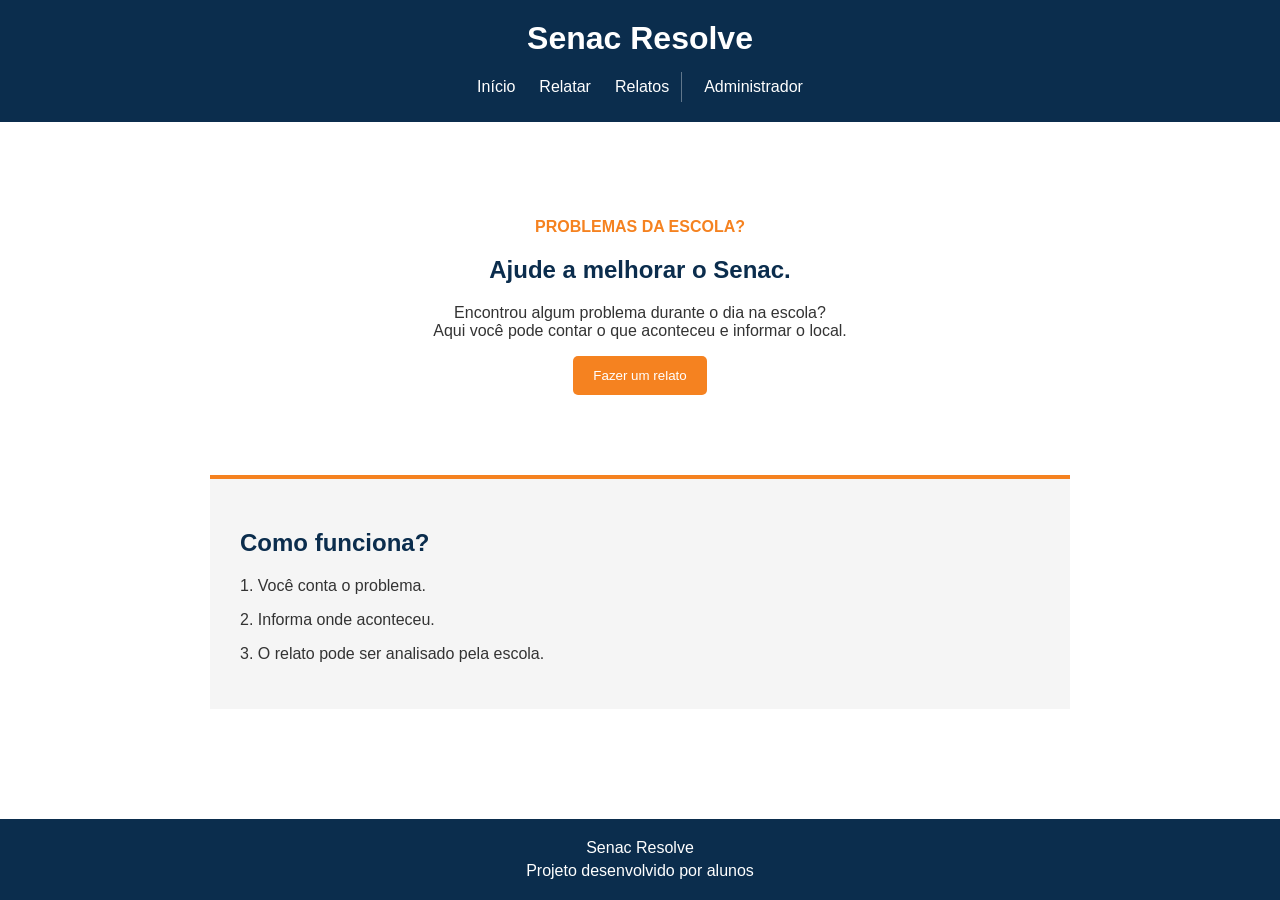
<file: index.html>
<!DOCTYPE html>
<html lang="pt-BR">

<head>
    <meta charset="UTF-8">
    <meta name="viewport" content="width=device-width, initial-scale=1.0">
    <title>Senac Resolve</title>
    <link rel="stylesheet" href="style.css">
</head>

<body>
    <header>
        <h1>Senac Resolve</h1>
        <nav>
            <div class="nav-links-principais" role="group" aria-label="Navegação do site">
                <a href="index.html">Início</a>
                <a href="relatar.html">Relatar</a>
                <a href="relatos.html">Relatos</a>
            </div>
            <div class="nav-links-acesso" role="group" aria-label="Área de acesso">
                <a href="admin.html">Administrador</a>
            </div>
        </nav>
    </header>

    <main class="inicio-conteudo">
    <section class="inicio">
        <p>PROBLEMAS DA ESCOLA?</p>
        <h2>Ajude a melhorar o Senac.</h2>
        <p>
            Encontrou algum problema durante o dia na escola?<br>
            Aqui você pode contar o que aconteceu e informar o local.
        </p>
        <a href="relatar.html">
            <button type="button">Fazer um relato</button>
        </a>
    </section>

    <section class="Funcionamento">
        <h2>Como funciona?</h2>
        <p>1. Você conta o problema.</p>
        <p>2. Informa onde aconteceu.</p>
        <p>3. O relato pode ser analisado pela escola.</p>
    </section>
    </main>

    <footer>
        <p>Senac Resolve</p>
        <p>Projeto desenvolvido por alunos</p>
    </footer>

    <script src="script.js"></script>
</body>

</html>
</file>
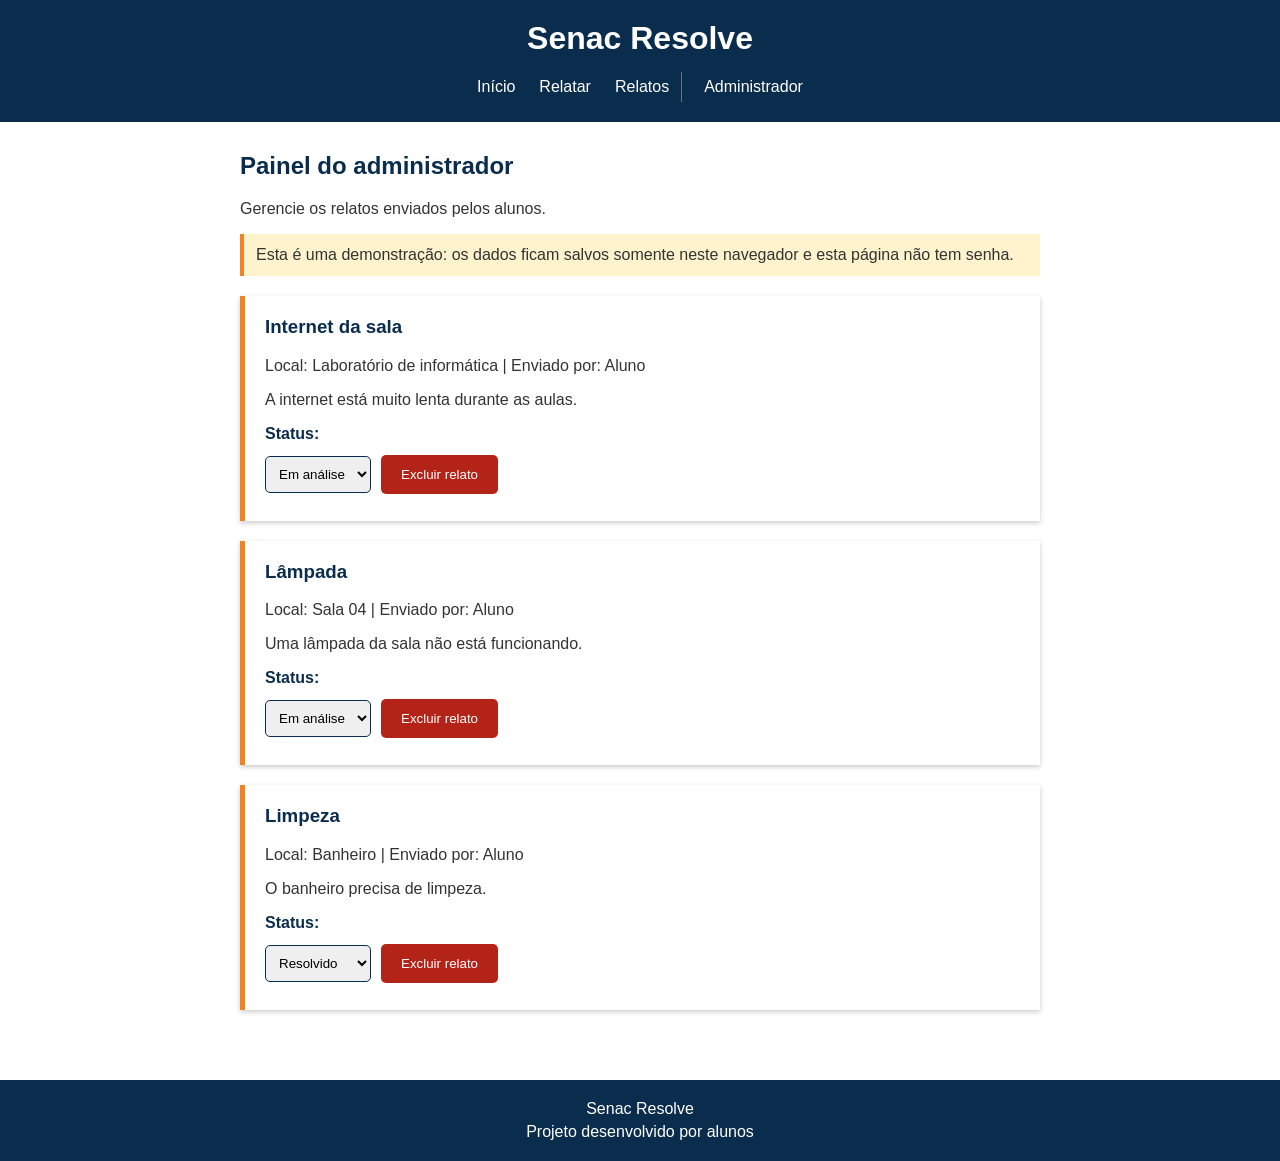
<file: admin.html>
<!DOCTYPE html>
<html lang="pt-BR">

<head>
    <meta charset="UTF-8">
    <meta name="viewport" content="width=device-width, initial-scale=1.0">
    <title>Administrador - Senac Resolve</title>
    <link rel="stylesheet" href="style.css">
</head>

<body>
    <header>
        <h1>Senac Resolve</h1>
        <nav>
            <div class="nav-links-principais" role="group" aria-label="Navegação do site">
                <a href="index.html">Início</a>
                <a href="relatar.html">Relatar</a>
                <a href="relatos.html">Relatos</a>
            </div>
            <div class="nav-links-acesso" role="group" aria-label="Área de acesso">
                <a href="admin.html">Administrador</a>
            </div>
        </nav>
    </header>

    <main>
        <section class="relatos">
            <h2>Painel do administrador</h2>
            <p>Gerencie os relatos enviados pelos alunos.</p>

            <p class="aviso-admin">
                Esta é uma demonstração: os dados ficam salvos somente neste navegador e esta página não tem senha.
            </p>

            <div id="lista-admin"></div>
        </section>
    </main>

    <footer>
        <p>Senac Resolve</p>
        <p>Projeto desenvolvido por alunos</p>
    </footer>

    <script src="script.js"></script>
</body>

</html>
</file>
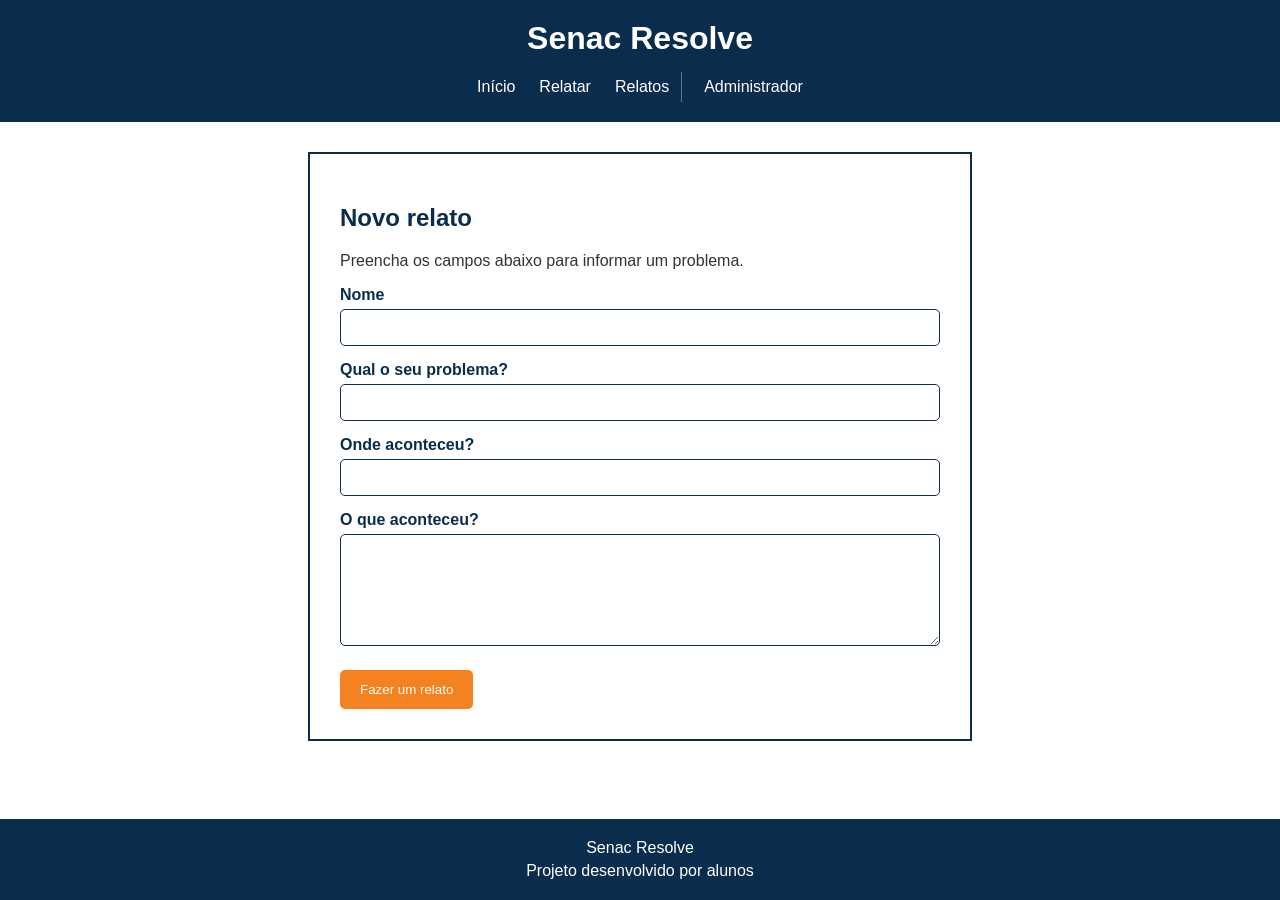
<file: relatar.html>
<!DOCTYPE html>
<html lang="pt-BR">

<head>
    <meta charset="UTF-8">
    <meta name="viewport" content="width=device-width, initial-scale=1.0">
    <title>Senac Resolve</title>
    <link rel="stylesheet" href="style.css">
</head>

<body>
    <header>
        <h1>Senac Resolve</h1>
        <nav>
            <div class="nav-links-principais" role="group" aria-label="Navegação do site">
                <a href="index.html">Início</a>
                <a href="relatar.html">Relatar</a>
                <a href="relatos.html">Relatos</a>
            </div>
            <div class="nav-links-acesso" role="group" aria-label="Área de acesso">
                <a href="admin.html">Administrador</a>
            </div>
        </nav>
    </header>

    <main>
        <section class="pagina principal">
            <h2>Novo relato</h2>
            <p>Preencha os campos abaixo para informar um problema.</p>

            <form id="form-relato">
                <label for="nome">Nome</label>
                <input type="text" id="nome" name="nome" maxlength="80" required>

                <label for="problema">Qual o seu problema?</label>
                <input type="text" id="problema" name="problema" maxlength="100" required>

                <label for="local">Onde aconteceu?</label>
                <input type="text" id="local" name="local" maxlength="100" required>

                <label for="descricao">O que aconteceu?</label>
                <textarea id="descricao" name="descricao" rows="6" maxlength="500" required></textarea>

                <button type="submit">Fazer um relato</button>
                <p id="mensagem-formulario" class="mensagem" aria-live="polite"></p>
            </form>
        </section>
    </main>

    <footer>
        <p>Senac Resolve</p>
        <p>Projeto desenvolvido por alunos</p>
    </footer>

    <script src="script.js"></script>
</body>

</html>
</file>
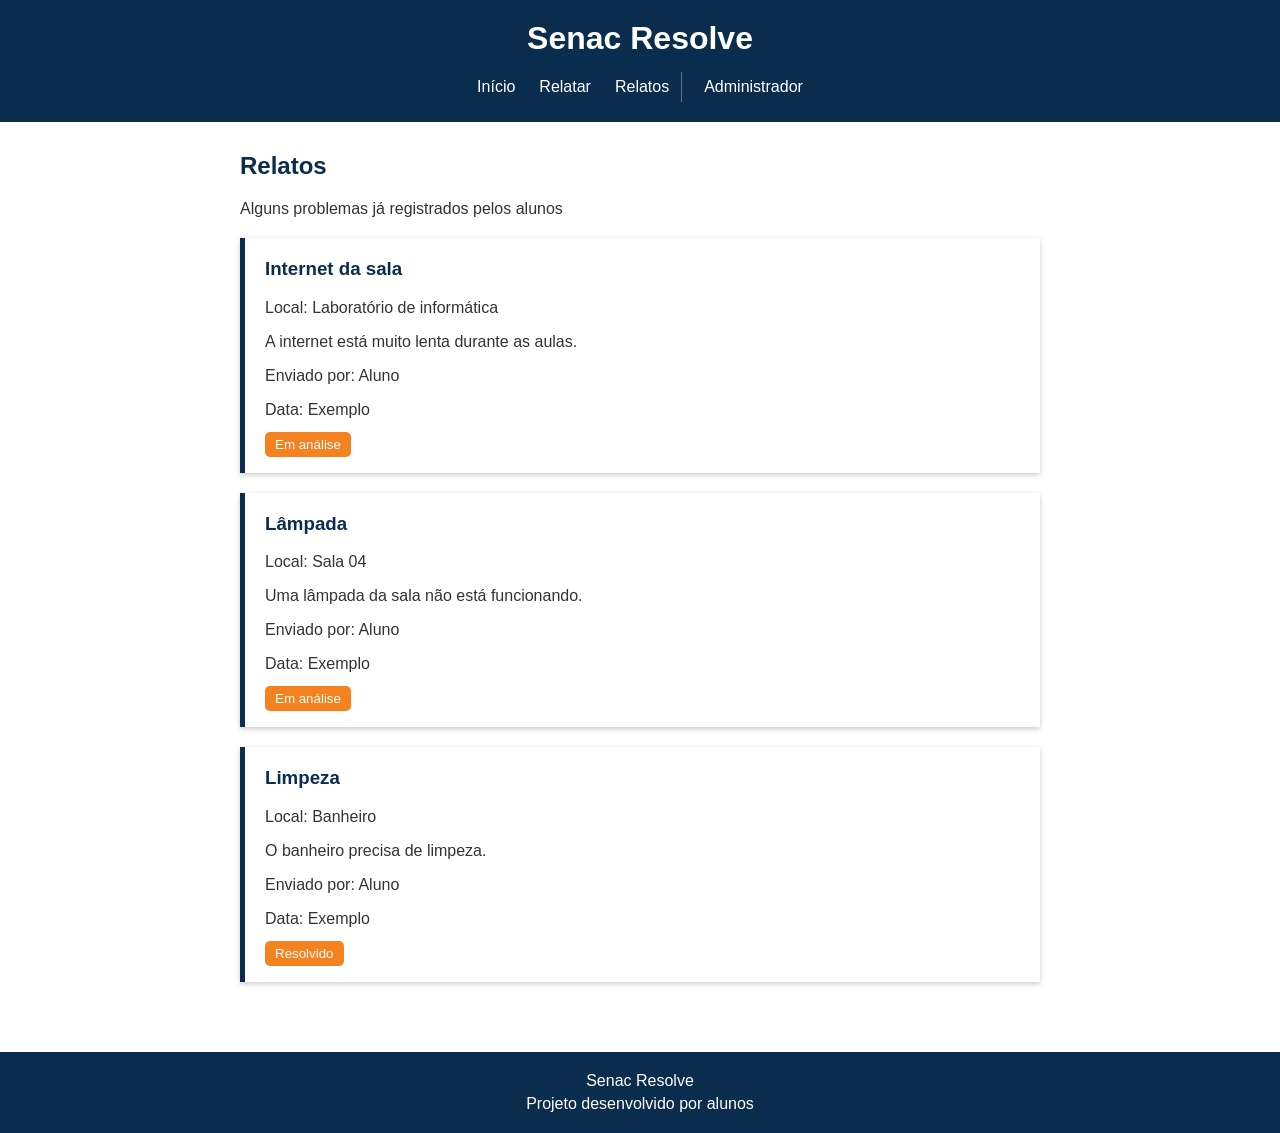
<file: relatos.html>
<!DOCTYPE html>
<html lang="pt-BR">

<head>
    <meta charset="UTF-8">
    <meta name="viewport" content="width=device-width, initial-scale=1.0">
    <title>Senac Resolve</title>
    <link rel="stylesheet" href="style.css">
</head>

<body>
    <header>
        <h1>Senac Resolve</h1>
        <nav>
            <div class="nav-links-principais" role="group" aria-label="Navegação do site">
                <a href="index.html">Início</a>
                <a href="relatar.html">Relatar</a>
                <a href="relatos.html">Relatos</a>
            </div>
            <div class="nav-links-acesso" role="group" aria-label="Área de acesso">
                <a href="admin.html">Administrador</a>
            </div>
        </nav>
    </header>

    <main>
        <section class="relatos">
            <h2>Relatos</h2>
            <p>Alguns problemas já registrados pelos alunos</p>

            <div id="lista-relatos"></div>
        </section>
    </main>

    <footer>
        <p>Senac Resolve</p>
        <p>Projeto desenvolvido por alunos</p>
    </footer>

    <script src="script.js"></script>
</body>

</html>
</file>
<file: style.css>
body {
    font-family: Arial, sans-serif;
    margin: 0;
    background-color: white;
    color: #333;
}


header {
    background-color: #0b2d4d;
    color: white;
    padding: 20px;
    text-align: center;
}

header h1 {
    margin: 0 0 15px 0;
}


nav a {
    color: white;
    text-decoration: none;
    margin: 0 10px;
}

nav a:hover {
    color: #f58220;
}


.inicio {
    background-color: white;
    text-align: center;
    padding: 50px 20px;
    margin: 30px auto;
    max-width: 800px;
}

.inicio h2 {
    color: #0b2d4d;
}

.inicio p:first-child {
    color: #f58220;
    font-weight: bold;
}


button {
    background-color: #f58220;
    color: white;
    border: none;
    padding: 12px 20px;
    border-radius: 5px;
    cursor: pointer;
}

button:hover {
    background-color: #0b2d4d;
}


.Funcionamento {
    background-color: #f5f5f5;
    padding: 30px;
    margin: 30px auto;
    max-width: 800px;
    border-top: 4px solid #f58220;
}

.Funcionamento h2 {
    color: #0b2d4d;
}


.pagina {
    background-color: white;
    max-width: 600px;
    margin: 30px auto;
    padding: 30px;
    border: 2px solid #0b2d4d;
}

.pagina h2 {
    color: #0b2d4d;
}

label {
    display: block;
    margin-top: 15px;
    margin-bottom: 5px;
    color: #0b2d4d;
    font-weight: bold;
}

input,
textarea {
    width: 100%;
    padding: 10px;
    border: 1px solid #0b2d4d;
    border-radius: 5px;
    box-sizing: border-box;
}

textarea {
    resize: vertical;
}

.pagina button {
    margin-top: 20px;
}

.mensagem {
    min-height: 20px;
    margin: 14px 0 0;
    font-weight: bold;
}

.mensagem:empty {
    display: none;
}

.mensagem.sucesso {
    color: #26734d;
}

.mensagem.erro {
    color: #b42318;
}

.relatos {
    max-width: 800px;
    margin: 30px auto;
}

.relatos h2 {
    color: #0b2d4d;
}

.item {
    background-color: white;
    padding: 20px;
    margin: 20px 0;
    border-left: 5px solid #f58220;
    box-shadow: 0 2px 5px #ccc;
}

.item h3 {
    color: #0b2d4d;
    margin-top: 0;
}

.item small {
    background-color: #f58220;
    color: white;
    padding: 5px 10px;
    border-radius: 5px;
}

.item .feito {
    background-color: #0b2d4d;
    color: white;
}

.item-novo {
    border-left-color: #0b2d4d;
}

.data-relato {
    margin: 10px 0;
}

.aviso-admin {
    background-color: #fff3cd;
    border-left: 4px solid #f58220;
    padding: 12px;
}

.item-admin select {
    margin: 8px 10px 8px 0;
    padding: 9px;
    border: 1px solid #0b2d4d;
    border-radius: 5px;
}

.botao-excluir {
    background-color: #b42318;
}

.botao-excluir:hover {
    background-color: #821a13;
}

footer {
    background-color: #0b2d4d;
    color: white;
    text-align: center;
    padding: 15px;
    margin-top: 40px;
}

footer p {
    margin: 5px;
}


body {
    min-height: 100vh;
    display: flex;
    flex-direction: column;
}

body > main {
    flex: 1;
}

nav {
    display: flex;
    align-items: center;
    justify-content: center;
    flex-wrap: wrap;
    max-width: 960px;
    margin: 0 auto;
}


nav a[href="admin.html"] {
    margin-left: 10px;
}




nav,

.nav-links-principais {
    grid-column: 2;
    display: flex;
    align-items: center;
    justify-content: center;
    flex-wrap: wrap;
}

.nav-links-acesso {
    grid-column: 3;
    justify-self: end;
    display: flex;
    align-items: center;
    gap: 18px;
    padding-left: 20px;
    border-left: 1px solid rgba(255, 255, 255, 0.35);
}

.nav-links-principais a,
.nav-links-acesso a {
    margin: 0 10px;
    padding: 6px 2px;
}

nav .nav-links-acesso a[href="admin.html"] {
    margin-left: 0;
    border-left: 0;
}

@media (max-width: 760px) {
    nav {
        grid-template-columns: minmax(0, 1fr);
        row-gap: 10px;
    }

    .nav-links-principais {
        grid-column: 1;
        justify-self: center;
    }

    .nav-links-acesso {
        grid-column: 1;
        justify-self: end;
        padding-left: 0;
        border-left: 0;
    }
}

@media (max-width: 480px) {
    .nav-links-principais,
    .nav-links-acesso {
        gap: 4px;
    }

    .nav-links-principais a,
    .nav-links-acesso a {
        margin: 0 5px;
        font-size: 0.9rem;
    }
}
</file>
